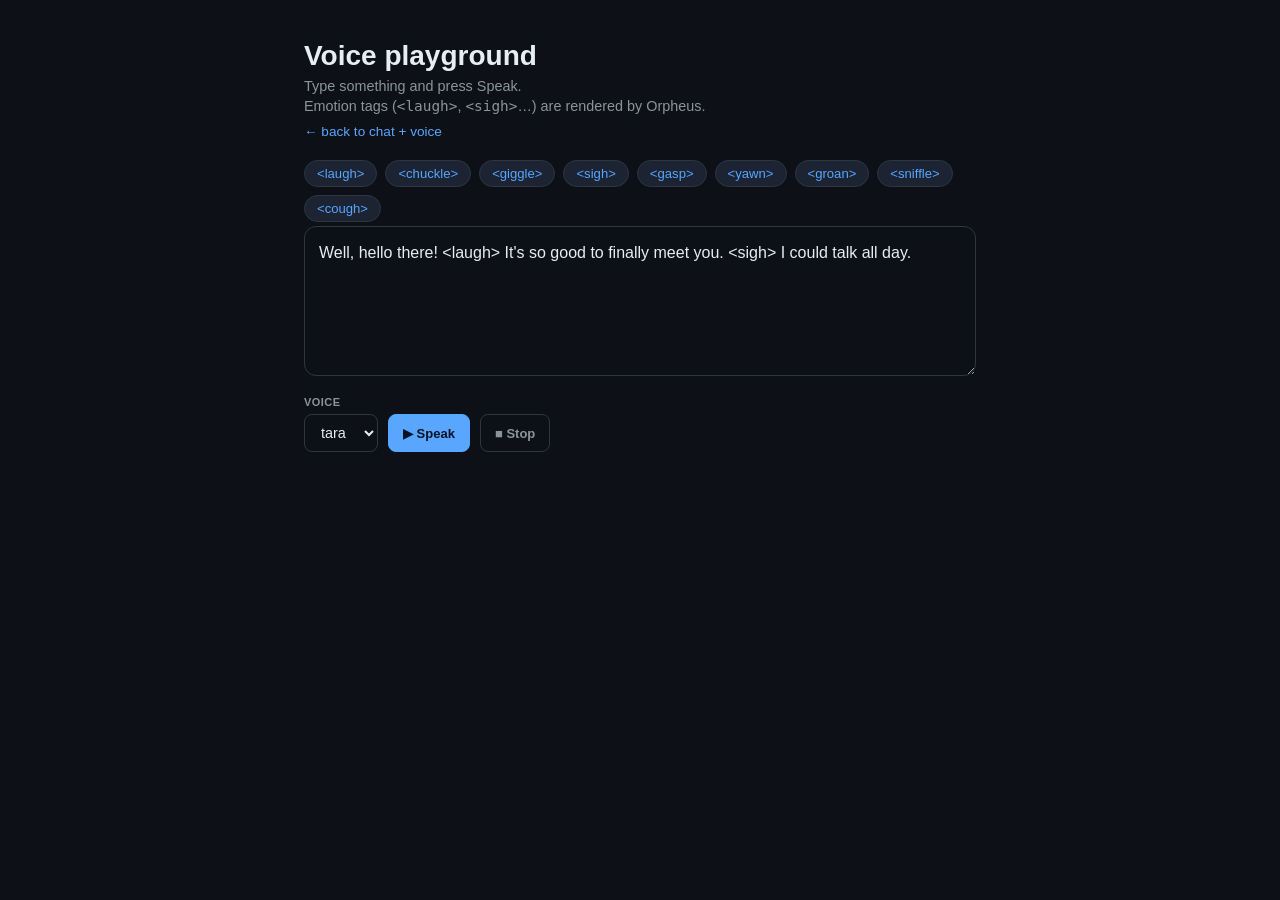
<file: static/tts.html>
<!DOCTYPE html>
<html lang="en">
<head>
<meta charset="utf-8">
<meta name="viewport" content="width=device-width, initial-scale=1, viewport-fit=cover">
<meta name="theme-color" content="#0d1117">
<title>Voice Playground · Gemma 4</title>
<link rel="stylesheet" href="/static/style.css?v=2">
<style>
  body { overflow: auto; height: auto; }
  .wrap { max-width: 720px; margin: 0 auto; padding: clamp(20px, 5vw, 40px) clamp(16px, 4vw, 24px); }
  .wrap h1 { font-size: clamp(22px, 5vw, 28px); margin-bottom: 6px; }
  .wrap .sub { color: var(--text-dim); font-size: .9rem; margin-bottom: 4px; }
  .wrap .links { margin: 8px 0 20px; }
  .wrap .links a { color: var(--accent); text-decoration: none; font-size: .85rem; }
  .pad textarea { width: 100%; min-height: 150px; resize: vertical; background: var(--bg); color: var(--text); border: 1px solid var(--border); border-radius: var(--radius); padding: 14px; font-size: 1rem; line-height: 1.55; font-family: var(--font); outline: none; }
  .pad textarea:focus { border-color: var(--accent); }
  .tags { display: flex; gap: 8px; flex-wrap: wrap; margin: 12px 0 4px; }
  .tag { background: var(--surface2); color: var(--accent); border: 1px solid var(--border); border-radius: 999px; padding: 5px 12px; font-size: .82rem; cursor: pointer; }
  .tag:hover { border-color: var(--accent); }
  .row { display: flex; gap: 10px; flex-wrap: wrap; align-items: flex-end; margin: 16px 0; }
  .row label { display: flex; flex-direction: column; gap: 6px; font-size: 11px; font-weight: 600; letter-spacing: .04em; text-transform: uppercase; color: var(--text-dim); }
  .row select { background: var(--bg); color: var(--text); border: 1px solid var(--border); border-radius: 8px; padding: 9px 12px; font-size: .9rem; font-family: var(--font); }
</style>
</head>
<body>
  <div class="wrap">
    <h1>Voice playground</h1>
    <p class="sub" id="status">Type something and press Speak.</p>
    <p class="sub">Emotion tags (<code>&lt;laugh&gt;</code>, <code>&lt;sigh&gt;</code>…) are rendered by Orpheus.</p>
    <p class="links"><a href="/">← back to chat + voice</a></p>
    <div class="pad">
      <div class="tags" id="tags"></div>
      <textarea id="text" placeholder="Type text to speak. Drop in emotion tags like <laugh> or <sigh>.">Well, hello there! <laugh> It's so good to finally meet you. <sigh> I could talk all day.</textarea>
      <div class="row">
        <label>Voice
          <select id="voice">
            <option>tara</option><option>leah</option><option>jess</option><option>leo</option>
            <option>dan</option><option>mia</option><option>zac</option><option>zoe</option>
          </select>
        </label>
        <button class="btn" id="speak">▶ Speak</button>
        <button class="btn ghost" id="stop">■ Stop</button>
      </div>
    </div>
  </div>
  <script src="/static/tts.js?v=2"></script>
</body>
</html>
</file>
<file: static/style.css>
/* Gemma 4 — Chat + Voice. The original testing_gemma dark theme, with a voice
   input/output toggle pair added. System fonts, GitHub-dark palette. */

:root {
  --bg: #0d1117;
  --surface: #161b22;
  --surface2: #1c2333;
  --border: #30363d;
  --text: #e6edf3;
  --text-dim: #8b949e;
  --accent: #58a6ff;
  --accent-glow: rgba(88,166,255,0.15);
  --user-bubble: #1f3a5f;
  --assistant-bubble: #1c2333;
  --red: #f85149;
  --green: #3fb950;
  --amber: #d29922;
  --radius: 12px;
  --font: -apple-system, BlinkMacSystemFont, 'Segoe UI', Roboto, Helvetica, Arial, sans-serif;
}

* { margin: 0; padding: 0; box-sizing: border-box; }

body {
  font-family: var(--font);
  background: var(--bg);
  color: var(--text);
  height: 100vh; height: 100dvh;
  display: flex; flex-direction: column;
  overflow: hidden;
  -webkit-font-smoothing: antialiased;
}

/* --- Header --- */
.header {
  display: flex; align-items: center; gap: 12px;
  padding: 14px clamp(14px, 4vw, 24px);
  border-bottom: 1px solid var(--border);
  background: var(--surface);
}
.header h1 { font-size: 18px; font-weight: 600; white-space: nowrap; }
.spacer { flex: 1; }

.context-meter { display: flex; align-items: center; gap: 8px; font-size: 12px; color: var(--text-dim); }
.context-meter .meter-bar { width: 96px; height: 6px; background: var(--bg); border-radius: 3px; overflow: hidden; border: 1px solid var(--border); }
.context-meter .meter-fill { height: 100%; background: var(--accent); border-radius: 3px; transition: width .4s ease, background .4s ease; }
.context-meter .meter-fill.warn { background: var(--amber); }
.context-meter .meter-fill.danger { background: var(--red); }
.context-meter .meter-text { white-space: nowrap; font-variant-numeric: tabular-nums; }

.model-select {
  background: var(--bg); border: 1px solid var(--border); color: var(--text);
  padding: 6px 26px 6px 10px; border-radius: 8px; font-size: 12px; font-family: var(--font);
  cursor: pointer; outline: none; transition: border-color .15s;
  -webkit-appearance: none; appearance: none; max-width: 200px;
  background-image: url("data:image/svg+xml,%3Csvg xmlns='http://www.w3.org/2000/svg' width='10' height='6'%3E%3Cpath d='M0 0l5 6 5-6z' fill='%238b949e'/%3E%3C/svg%3E");
  background-repeat: no-repeat; background-position: right 8px center;
}
.model-select:hover, .model-select:focus { border-color: var(--accent); }

.hbtn {
  display: grid; place-items: center; width: 36px; height: 36px; border-radius: 8px;
  background: transparent; border: 1px solid transparent; color: var(--text-dim);
  cursor: pointer; transition: all .15s; -webkit-tap-highlight-color: transparent;
}
.hbtn:hover { background: var(--surface2); color: var(--text); }
.hbtn.clear:hover { color: var(--red); }
.hbtn svg { width: 18px; height: 18px; fill: none; stroke: currentColor; stroke-width: 1.8; stroke-linecap: round; stroke-linejoin: round; }

/* settings dropdown */
.settings { position: relative; }
.gear { list-style: none; }
.gear::-webkit-details-marker { display: none; }
.settings[open] .gear { background: var(--surface2); color: var(--accent); }
.panel {
  position: absolute; top: 46px; right: 0; z-index: 60; width: min(330px, calc(100vw - 28px));
  background: var(--surface); border: 1px solid var(--border); border-radius: 12px;
  box-shadow: 0 12px 40px rgba(0,0,0,.5); padding: 16px; display: flex; flex-direction: column; gap: 12px;
}
.panel h3 { font-size: 14px; font-weight: 600; }
.fld { display: flex; flex-direction: column; gap: 6px; }
.fld > span { font-size: 11px; font-weight: 600; letter-spacing: .04em; text-transform: uppercase; color: var(--text-dim); }
.fld select, .fld textarea {
  font-family: var(--font); font-size: 13px; color: var(--text);
  background: var(--bg); border: 1px solid var(--border); border-radius: 8px; padding: 8px 10px; outline: none;
}
.fld select:focus, .fld textarea:focus { border-color: var(--accent); }
.fld textarea { resize: vertical; line-height: 1.5; min-height: 76px; }
.fld.range input[type="range"] { accent-color: var(--accent); }
.cfg-row { display: flex; flex-wrap: wrap; gap: 8px; }
.btn {
  font-family: var(--font); font-size: 13px; font-weight: 600; border-radius: 8px;
  padding: 8px 14px; min-height: 38px; cursor: pointer;
  background: var(--accent); color: #06122a; border: 1px solid var(--accent);
}
.btn:hover { filter: brightness(1.08); }
.btn.ghost { background: transparent; color: var(--text-dim); border-color: var(--border); }
.btn.ghost:hover { background: var(--surface2); color: var(--text); filter: none; }
.cfg-status { font-size: 12px; color: var(--text-dim); min-height: 1em; }
.panel-foot { font-size: 12px; }
.panel-foot a { color: var(--accent); text-decoration: none; }
.panel-foot a:hover { text-decoration: underline; }

/* --- Chat area --- */
.chat-container { flex: 1; overflow-y: auto; padding: 22px clamp(14px, 4vw, 24px); scroll-behavior: smooth; }
.message { display: flex; gap: 12px; margin: 0 auto 22px; max-width: 820px; animation: fadeIn .2s ease; }
@keyframes fadeIn { from { opacity: 0; transform: translateY(8px); } to { opacity: 1; transform: translateY(0); } }
.message.user { flex-direction: row-reverse; }
.avatar { width: 32px; height: 32px; border-radius: 50%; display: grid; place-items: center; font-size: 14px; font-weight: 600; flex-shrink: 0; }
.message.user .avatar { background: var(--accent); color: #fff; }
.message.assistant .avatar { background: #8957e5; color: #fff; }
.message.assistant.spoken .avatar { background: var(--green); color: #062b12; }

.bubble { padding: 12px 16px; border-radius: var(--radius); max-width: 680px; line-height: 1.6; font-size: 14.5px; word-wrap: break-word; overflow-wrap: break-word; }
.message.user .bubble { background: var(--user-bubble); border-bottom-right-radius: 4px; }
.message.assistant .bubble { background: var(--assistant-bubble); border: 1px solid var(--border); border-bottom-left-radius: 4px; }
.message.assistant.spoken .bubble::before {
  content: "🔊 spoken"; display: block; font-size: 10px; font-weight: 600; letter-spacing: .08em;
  text-transform: uppercase; color: var(--green); margin-bottom: 5px; opacity: .9;
}
.bubble img.user-image { max-width: 300px; max-height: 250px; border-radius: 8px; margin-top: 8px; display: block; }
.bubble audio.chat-audio { display: block; margin-top: 8px; max-width: 300px; height: 32px; }

/* markdown */
.bubble p { margin-bottom: 8px; } .bubble p:last-child { margin-bottom: 0; }
.bubble code { background: rgba(255,255,255,0.08); padding: 2px 6px; border-radius: 4px; font-family: 'SF Mono','Fira Code',monospace; font-size: 13px; }
.bubble pre { background: rgba(0,0,0,0.3); padding: 12px; border-radius: 8px; overflow-x: auto; margin: 8px 0; }
.bubble pre code { background: none; padding: 0; }
.bubble h1,.bubble h2,.bubble h3,.bubble h4 { margin: 12px 0 6px; font-weight: 600; line-height: 1.3; }
.bubble h1 { font-size: 18px; } .bubble h2 { font-size: 16px; } .bubble h3 { font-size: 15px; } .bubble h4 { font-size: 14px; }
.bubble ul,.bubble ol { margin: 6px 0 8px; padding-left: 22px; } .bubble li { margin-bottom: 3px; }
.bubble a { color: var(--accent); text-decoration: none; } .bubble a:hover { text-decoration: underline; }
.bubble blockquote { border-left: 3px solid var(--border); padding-left: 12px; margin: 8px 0; color: var(--text-dim); }
.bubble hr { border: none; border-top: 1px solid var(--border); margin: 12px 0; }
.bubble table { border-collapse: collapse; margin: 8px 0; font-size: 13px; }
.bubble th,.bubble td { border: 1px solid var(--border); padding: 6px 10px; } .bubble th { background: rgba(255,255,255,0.04); }

/* cards */
.detection-card, .search-card { background: var(--surface2); border: 1px solid var(--border); border-radius: var(--radius); padding: 12px; margin: 8px 0; }
.detection-card .det-header { display: flex; align-items: center; gap: 8px; margin-bottom: 8px; font-size: 13px; color: var(--green); font-weight: 500; }
.detection-card img { max-width: 100%; border-radius: 8px; }
.detection-card .det-info { font-size: 12px; color: var(--text-dim); margin-top: 6px; }
.search-card .search-header { display: flex; align-items: center; gap: 8px; font-size: 13px; color: var(--accent); font-weight: 500; cursor: pointer; user-select: none; }
.search-card .search-header .chevron { margin-left: auto; transition: transform .2s; }
.search-card.collapsed .search-header .chevron { transform: rotate(-90deg); }
.search-card .search-body { margin-top: 12px; }
.search-card.collapsed .search-body { display: none; }
.search-result { padding: 8px 0; border-bottom: 1px solid var(--border); }
.search-result:last-of-type { border-bottom: none; }
.search-result .search-title { color: var(--accent); font-size: 13px; font-weight: 500; text-decoration: none; display: block; margin-bottom: 2px; }
.search-result .search-title:hover { text-decoration: underline; }
.search-result .search-url { color: var(--green); font-size: 11px; margin-bottom: 4px; overflow: hidden; text-overflow: ellipsis; white-space: nowrap; }
.search-result .search-snippet { color: var(--text-dim); font-size: 12px; line-height: 1.5; }
.search-card .search-empty { color: var(--text-dim); font-size: 12px; font-style: italic; }

/* stats */
.stats-bar { display: flex; gap: 14px; padding: 8px 0 0; font-size: 11px; color: var(--text-dim); flex-wrap: wrap; }
.stats-bar .stat-value { color: var(--accent); font-weight: 500; font-variant-numeric: tabular-nums; }

/* status + typing */
.status-msg { text-align: center; color: var(--text-dim); font-size: 13px; padding: 6px; font-style: italic; }
.typing-indicator { display: flex; gap: 4px; padding: 4px 0; }
.typing-indicator span { width: 6px; height: 6px; background: var(--text-dim); border-radius: 50%; animation: bounce 1.2s infinite; }
.typing-indicator span:nth-child(2) { animation-delay: .2s; } .typing-indicator span:nth-child(3) { animation-delay: .4s; }
@keyframes bounce { 0%,60%,100% { transform: translateY(0); } 30% { transform: translateY(-6px); } }

/* empty state */
.empty-state { display: flex; flex-direction: column; align-items: center; justify-content: center; height: 100%; color: var(--text-dim); gap: 12px; text-align: center; padding: 40px; }
.empty-state h2 { color: var(--text); font-size: 20px; font-weight: 600; }
.empty-state p { font-size: 14px; max-width: 440px; line-height: 1.6; }

/* --- Input area --- */
.input-area { border-top: 1px solid var(--border); background: var(--surface); padding: 12px clamp(14px, 4vw, 24px) calc(12px + env(safe-area-inset-bottom, 0px)); }
.input-wrapper { max-width: 820px; margin: 0 auto; }

/* voice I/O toggles */
.io-toggles { display: flex; align-items: center; gap: 8px; margin-bottom: 10px; flex-wrap: wrap; }
.toggle {
  display: inline-flex; align-items: center; gap: 7px; cursor: pointer; user-select: none;
  background: var(--bg); border: 1px solid var(--border); color: var(--text-dim);
  border-radius: 999px; padding: 6px 12px 6px 10px; font-size: 12.5px; font-weight: 500;
  transition: all .15s; -webkit-tap-highlight-color: transparent;
}
.toggle:hover { border-color: var(--accent); color: var(--text); }
.toggle svg { width: 15px; height: 15px; fill: none; stroke: currentColor; stroke-width: 1.9; stroke-linecap: round; stroke-linejoin: round; }
.toggle .state { font-variant: small-caps; opacity: .7; font-size: 11px; }
.toggle.on { background: var(--accent-glow); border-color: var(--accent); color: var(--accent); }
.toggle.on .state { opacity: 1; }
.toggle.mic.listening { border-color: var(--red); color: var(--red); background: rgba(248,81,73,0.12); animation: pulse-red 1.3s infinite; }
@keyframes pulse-red { 0%,100% { box-shadow: 0 0 0 0 rgba(248,81,73,0.35); } 50% { box-shadow: 0 0 0 6px rgba(248,81,73,0); } }
.voice-status { margin-left: auto; font-size: 12px; color: var(--text-dim); font-style: italic; min-height: 1em; }

.image-previews, .audio-previews { display: flex; gap: 8px; margin-bottom: 8px; flex-wrap: wrap; }
.image-previews:empty, .audio-previews:empty { display: none; }
.img-preview { position: relative; border-radius: 8px; overflow: hidden; border: 1px solid var(--border); }
.img-preview img { height: 60px; width: auto; display: block; }
.remove-btn { position: absolute; top: 2px; right: 2px; width: 18px; height: 18px; border-radius: 50%; background: rgba(0,0,0,0.7); border: none; color: #fff; font-size: 11px; cursor: pointer; display: grid; place-items: center; line-height: 1; }
.audio-preview { position: relative; display: flex; align-items: center; gap: 8px; background: var(--surface2); border: 1px solid var(--border); border-radius: 8px; padding: 6px 10px; font-size: 12px; color: var(--text-dim); }
.audio-preview audio { height: 28px; max-width: 200px; }
.audio-preview .remove-btn { position: static; background: rgba(255,255,255,0.1); color: var(--text-dim); }

.composer { display: flex; gap: 8px; align-items: flex-end; }
.composer textarea {
  flex: 1; background: var(--bg); border: 1px solid var(--border); border-radius: var(--radius);
  color: var(--text); padding: 13px 15px; font-size: 15px; font-family: var(--font);
  resize: none; min-height: 50px; max-height: 160px; outline: none; transition: border-color .15s; line-height: 1.45;
}
.composer textarea:focus { border-color: var(--accent); }
.composer textarea::placeholder { color: var(--text-dim); }

.icon-btn {
  width: 50px; height: 50px; border-radius: var(--radius); border: 1px solid var(--border);
  background: var(--bg); color: var(--text-dim); cursor: pointer; display: grid; place-items: center;
  transition: all .15s; flex-shrink: 0; -webkit-tap-highlight-color: transparent;
}
.icon-btn:hover { border-color: var(--accent); color: var(--accent); }
.icon-btn svg { width: 19px; height: 19px; fill: none; stroke: currentColor; stroke-width: 1.9; stroke-linecap: round; stroke-linejoin: round; }
.icon-btn.send-btn { background: var(--accent); border-color: var(--accent); color: #06122a; }
.icon-btn.send-btn:hover { filter: brightness(1.08); }
.icon-btn:disabled { opacity: .4; cursor: not-allowed; filter: none; }

/* drag overlay */
.drag-overlay { display: none; position: fixed; inset: 0; background: var(--accent-glow); border: 3px dashed var(--accent); z-index: 100; align-items: center; justify-content: center; pointer-events: none; }
.drag-overlay.active { display: flex; }
.drag-overlay span { background: var(--surface); padding: 16px 32px; border-radius: var(--radius); font-size: 16px; color: var(--accent); border: 1px solid var(--accent); }

::-webkit-scrollbar { width: 7px; }
::-webkit-scrollbar-track { background: transparent; }
::-webkit-scrollbar-thumb { background: var(--border); border-radius: 4px; }
:focus-visible { outline: 2px solid var(--accent); outline-offset: 2px; border-radius: 6px; }

@media (max-width: 600px) {
  .context-meter { display: none; }
  .header h1 { font-size: 16px; }
  .voice-status { width: 100%; margin: 4px 0 0; text-align: center; }
}
@media (max-width: 380px) {
  .composer { gap: 6px; }
  .icon-btn { width: 46px; height: 46px; }
}
@media (pointer: coarse) { .remove-btn { width: 24px; height: 24px; font-size: 13px; } }
@media (prefers-reduced-motion: reduce) { *,*::before,*::after { animation-duration: .001ms !important; transition-duration: .001ms !important; } .chat-container { scroll-behavior: auto; } }
</file>
